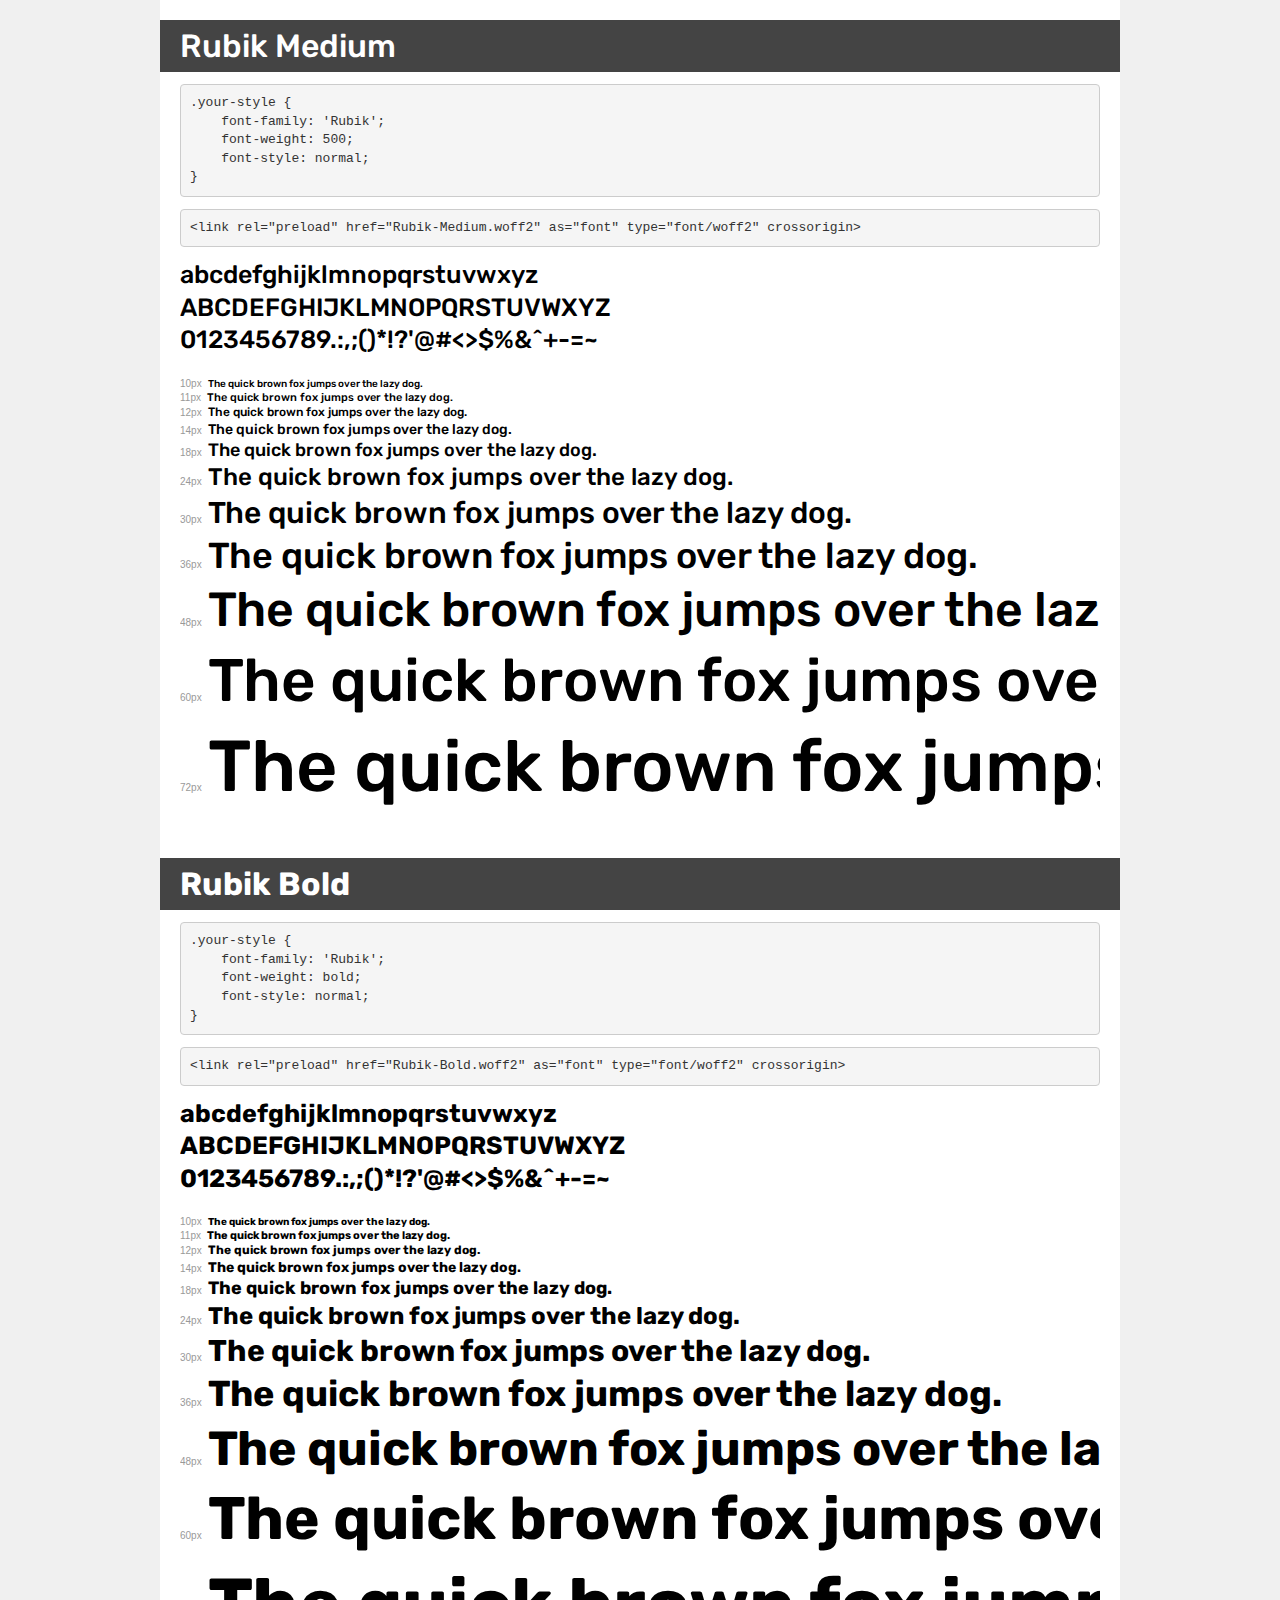
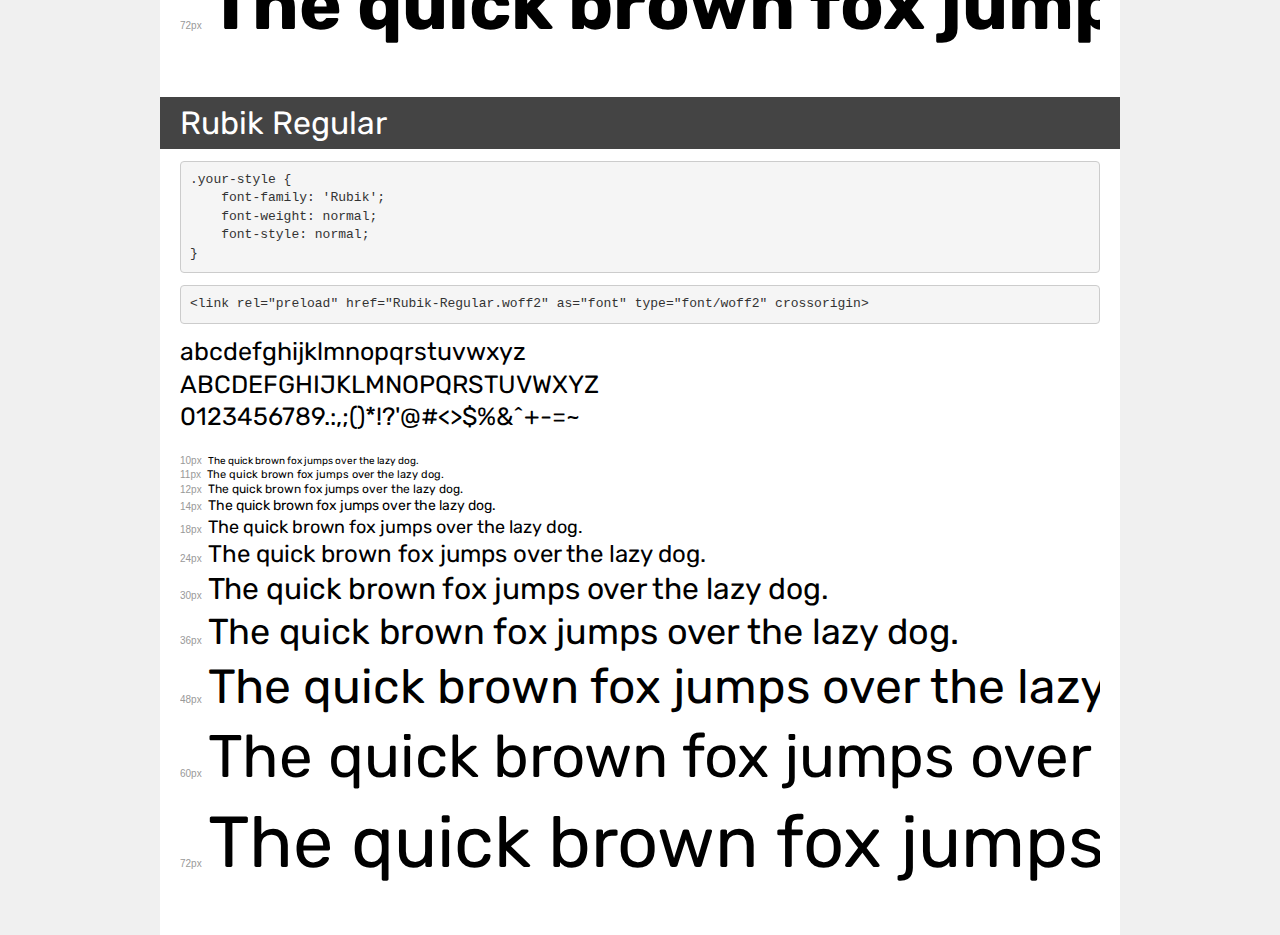
<file: fonts/demo.html>
<!DOCTYPE html>
<html lang="en">
<head>
    <meta charset="utf-8">
    <meta http-equiv="X-UA-Compatible" content="IE=edge">
    <meta name="viewport" content="width=device-width, initial-scale=1">
    <meta name="robots" content="noindex, noarchive">
    <meta name="format-detection" content="telephone=no">
    <title>Transfonter demo</title>
    <link href="stylesheet.css" rel="stylesheet">
    <style>
        /*
        http://meyerweb.com/eric/tools/css/reset/
        v2.0 | 20110126
        License: none (public domain)
        */
        html, body, div, span, applet, object, iframe,
        h1, h2, h3, h4, h5, h6, p, blockquote, pre,
        a, abbr, acronym, address, big, cite, code,
        del, dfn, em, img, ins, kbd, q, s, samp,
        small, strike, strong, sub, sup, tt, var,
        b, u, i, center,
        dl, dt, dd, ol, ul, li,
        fieldset, form, label, legend,
        table, caption, tbody, tfoot, thead, tr, th, td,
        article, aside, canvas, details, embed,
        figure, figcaption, footer, header, hgroup,
        menu, nav, output, ruby, section, summary,
        time, mark, audio, video {
            margin: 0;
            padding: 0;
            border: 0;
            font-size: 100%;
            font: inherit;
            vertical-align: baseline;
        }
        /* HTML5 display-role reset for older browsers */
        article, aside, details, figcaption, figure,
        footer, header, hgroup, menu, nav, section {
            display: block;
        }
        body {
            line-height: 1;
        }
        ol, ul {
            list-style: none;
        }
        blockquote, q {
            quotes: none;
        }
        blockquote:before, blockquote:after,
        q:before, q:after {
            content: '';
            content: none;
        }
        table {
            border-collapse: collapse;
            border-spacing: 0;
        }
        /* demo styles */
        body {
            background: #f0f0f0;
            color: #000;
        }
        .page {
            background: #fff;
            width: 920px;
            margin: 0 auto;
            padding: 20px 20px 0 20px;
            overflow: hidden;
        }
        .font-container {
            overflow-x: auto;
            overflow-y: hidden;
            margin-bottom: 40px;
            line-height: 1.3;
            white-space: nowrap;
            padding-bottom: 5px;
        }
        h1 {
            position: relative;
            background: #444;
            font-size: 32px;
            color: #fff;
            padding: 10px 20px;
            margin: 0 -20px 12px -20px;
        }
        .letters {
            font-size: 25px;
            margin-bottom: 20px;
        }
        .s10:before {
            content: '10px';
        }
        .s11:before {
            content: '11px';
        }
        .s12:before {
            content: '12px';
        }
        .s14:before {
            content: '14px';
        }
        .s18:before {
            content: '18px';
        }
        .s24:before {
            content: '24px';
        }
        .s30:before {
            content: '30px';
        }
        .s36:before {
            content: '36px';
        }
        .s48:before {
            content: '48px';
        }
        .s60:before {
            content: '60px';
        }
        .s72:before {
            content: '72px';
        }
        .s10:before, .s11:before, .s12:before, .s14:before,
        .s18:before, .s24:before, .s30:before, .s36:before,
        .s48:before, .s60:before, .s72:before {
            font-family: Arial, sans-serif;
            font-size: 10px;
            font-weight: normal;
            font-style: normal;
            color: #999;
            padding-right: 6px;
        }
        pre {
            display: block;
            padding: 9px;
            margin: 0 0 12px;
            font-family: Monaco, Menlo, Consolas, "Courier New", monospace;
            font-size: 13px;
            line-height: 1.428571429;
            color: #333;
            font-weight: normal;
            font-style: normal;
            background-color: #f5f5f5;
            border: 1px solid #ccc;
            overflow-x: auto;
            border-radius: 4px;
        }
        /* responsive */
        @media (max-width: 959px) {
            .page {
                width: auto;
                margin: 0;
            }
        }
    </style>
</head>
<body>
<div class="page">
    <div class="demo">
        <h1 style="font-family: 'Rubik'; font-weight: 500; font-style: normal;">Rubik Medium</h1>
        <pre title="Usage">.your-style {
    font-family: 'Rubik';
    font-weight: 500;
    font-style: normal;
}</pre>
        <pre title="Preload (optional)">
&lt;link rel=&quot;preload&quot; href=&quot;Rubik-Medium.woff2&quot; as=&quot;font&quot; type=&quot;font/woff2&quot; crossorigin&gt;</pre>
        <div class="font-container" style="font-family: 'Rubik'; font-weight: 500; font-style: normal;">
            <p class="letters">
                abcdefghijklmnopqrstuvwxyz<br>
ABCDEFGHIJKLMNOPQRSTUVWXYZ<br>
                0123456789.:,;()*!?'@#&lt;&gt;$%&^+-=~
            </p>
            <p class="s10" style="font-size: 10px;">The quick brown fox jumps over the lazy dog.</p>
            <p class="s11" style="font-size: 11px;">The quick brown fox jumps over the lazy dog.</p>
            <p class="s12" style="font-size: 12px;">The quick brown fox jumps over the lazy dog.</p>
            <p class="s14" style="font-size: 14px;">The quick brown fox jumps over the lazy dog.</p>
            <p class="s18" style="font-size: 18px;">The quick brown fox jumps over the lazy dog.</p>
            <p class="s24" style="font-size: 24px;">The quick brown fox jumps over the lazy dog.</p>
            <p class="s30" style="font-size: 30px;">The quick brown fox jumps over the lazy dog.</p>
            <p class="s36" style="font-size: 36px;">The quick brown fox jumps over the lazy dog.</p>
            <p class="s48" style="font-size: 48px;">The quick brown fox jumps over the lazy dog.</p>
            <p class="s60" style="font-size: 60px;">The quick brown fox jumps over the lazy dog.</p>
            <p class="s72" style="font-size: 72px;">The quick brown fox jumps over the lazy dog.</p>
        </div>
    </div>

    <div class="demo">
        <h1 style="font-family: 'Rubik'; font-weight: bold; font-style: normal;">Rubik Bold</h1>
        <pre title="Usage">.your-style {
    font-family: 'Rubik';
    font-weight: bold;
    font-style: normal;
}</pre>
        <pre title="Preload (optional)">
&lt;link rel=&quot;preload&quot; href=&quot;Rubik-Bold.woff2&quot; as=&quot;font&quot; type=&quot;font/woff2&quot; crossorigin&gt;</pre>
        <div class="font-container" style="font-family: 'Rubik'; font-weight: bold; font-style: normal;">
            <p class="letters">
                abcdefghijklmnopqrstuvwxyz<br>
ABCDEFGHIJKLMNOPQRSTUVWXYZ<br>
                0123456789.:,;()*!?'@#&lt;&gt;$%&^+-=~
            </p>
            <p class="s10" style="font-size: 10px;">The quick brown fox jumps over the lazy dog.</p>
            <p class="s11" style="font-size: 11px;">The quick brown fox jumps over the lazy dog.</p>
            <p class="s12" style="font-size: 12px;">The quick brown fox jumps over the lazy dog.</p>
            <p class="s14" style="font-size: 14px;">The quick brown fox jumps over the lazy dog.</p>
            <p class="s18" style="font-size: 18px;">The quick brown fox jumps over the lazy dog.</p>
            <p class="s24" style="font-size: 24px;">The quick brown fox jumps over the lazy dog.</p>
            <p class="s30" style="font-size: 30px;">The quick brown fox jumps over the lazy dog.</p>
            <p class="s36" style="font-size: 36px;">The quick brown fox jumps over the lazy dog.</p>
            <p class="s48" style="font-size: 48px;">The quick brown fox jumps over the lazy dog.</p>
            <p class="s60" style="font-size: 60px;">The quick brown fox jumps over the lazy dog.</p>
            <p class="s72" style="font-size: 72px;">The quick brown fox jumps over the lazy dog.</p>
        </div>
    </div>

    <div class="demo">
        <h1 style="font-family: 'Rubik'; font-weight: normal; font-style: normal;">Rubik Regular</h1>
        <pre title="Usage">.your-style {
    font-family: 'Rubik';
    font-weight: normal;
    font-style: normal;
}</pre>
        <pre title="Preload (optional)">
&lt;link rel=&quot;preload&quot; href=&quot;Rubik-Regular.woff2&quot; as=&quot;font&quot; type=&quot;font/woff2&quot; crossorigin&gt;</pre>
        <div class="font-container" style="font-family: 'Rubik'; font-weight: normal; font-style: normal;">
            <p class="letters">
                abcdefghijklmnopqrstuvwxyz<br>
ABCDEFGHIJKLMNOPQRSTUVWXYZ<br>
                0123456789.:,;()*!?'@#&lt;&gt;$%&^+-=~
            </p>
            <p class="s10" style="font-size: 10px;">The quick brown fox jumps over the lazy dog.</p>
            <p class="s11" style="font-size: 11px;">The quick brown fox jumps over the lazy dog.</p>
            <p class="s12" style="font-size: 12px;">The quick brown fox jumps over the lazy dog.</p>
            <p class="s14" style="font-size: 14px;">The quick brown fox jumps over the lazy dog.</p>
            <p class="s18" style="font-size: 18px;">The quick brown fox jumps over the lazy dog.</p>
            <p class="s24" style="font-size: 24px;">The quick brown fox jumps over the lazy dog.</p>
            <p class="s30" style="font-size: 30px;">The quick brown fox jumps over the lazy dog.</p>
            <p class="s36" style="font-size: 36px;">The quick brown fox jumps over the lazy dog.</p>
            <p class="s48" style="font-size: 48px;">The quick brown fox jumps over the lazy dog.</p>
            <p class="s60" style="font-size: 60px;">The quick brown fox jumps over the lazy dog.</p>
            <p class="s72" style="font-size: 72px;">The quick brown fox jumps over the lazy dog.</p>
        </div>
    </div>

</div>
</body>
</html>
</file>
<file: fonts/stylesheet.css>
@font-face {
    font-family: 'Rubik';
    src: url('Rubik-Medium.woff2') format('woff2'),
        url('Rubik-Medium.woff') format('woff');
    font-weight: 500;
    font-style: normal;
    font-display: swap;
}

@font-face {
    font-family: 'Rubik';
    src: url('Rubik-Bold.woff2') format('woff2'),
        url('Rubik-Bold.woff') format('woff');
    font-weight: bold;
    font-style: normal;
    font-display: swap;
}

@font-face {
    font-family: 'Rubik';
    src: url('Rubik-Regular.woff2') format('woff2'),
        url('Rubik-Regular.woff') format('woff');
    font-weight: normal;
    font-style: normal;
    font-display: swap;
}
</file>
